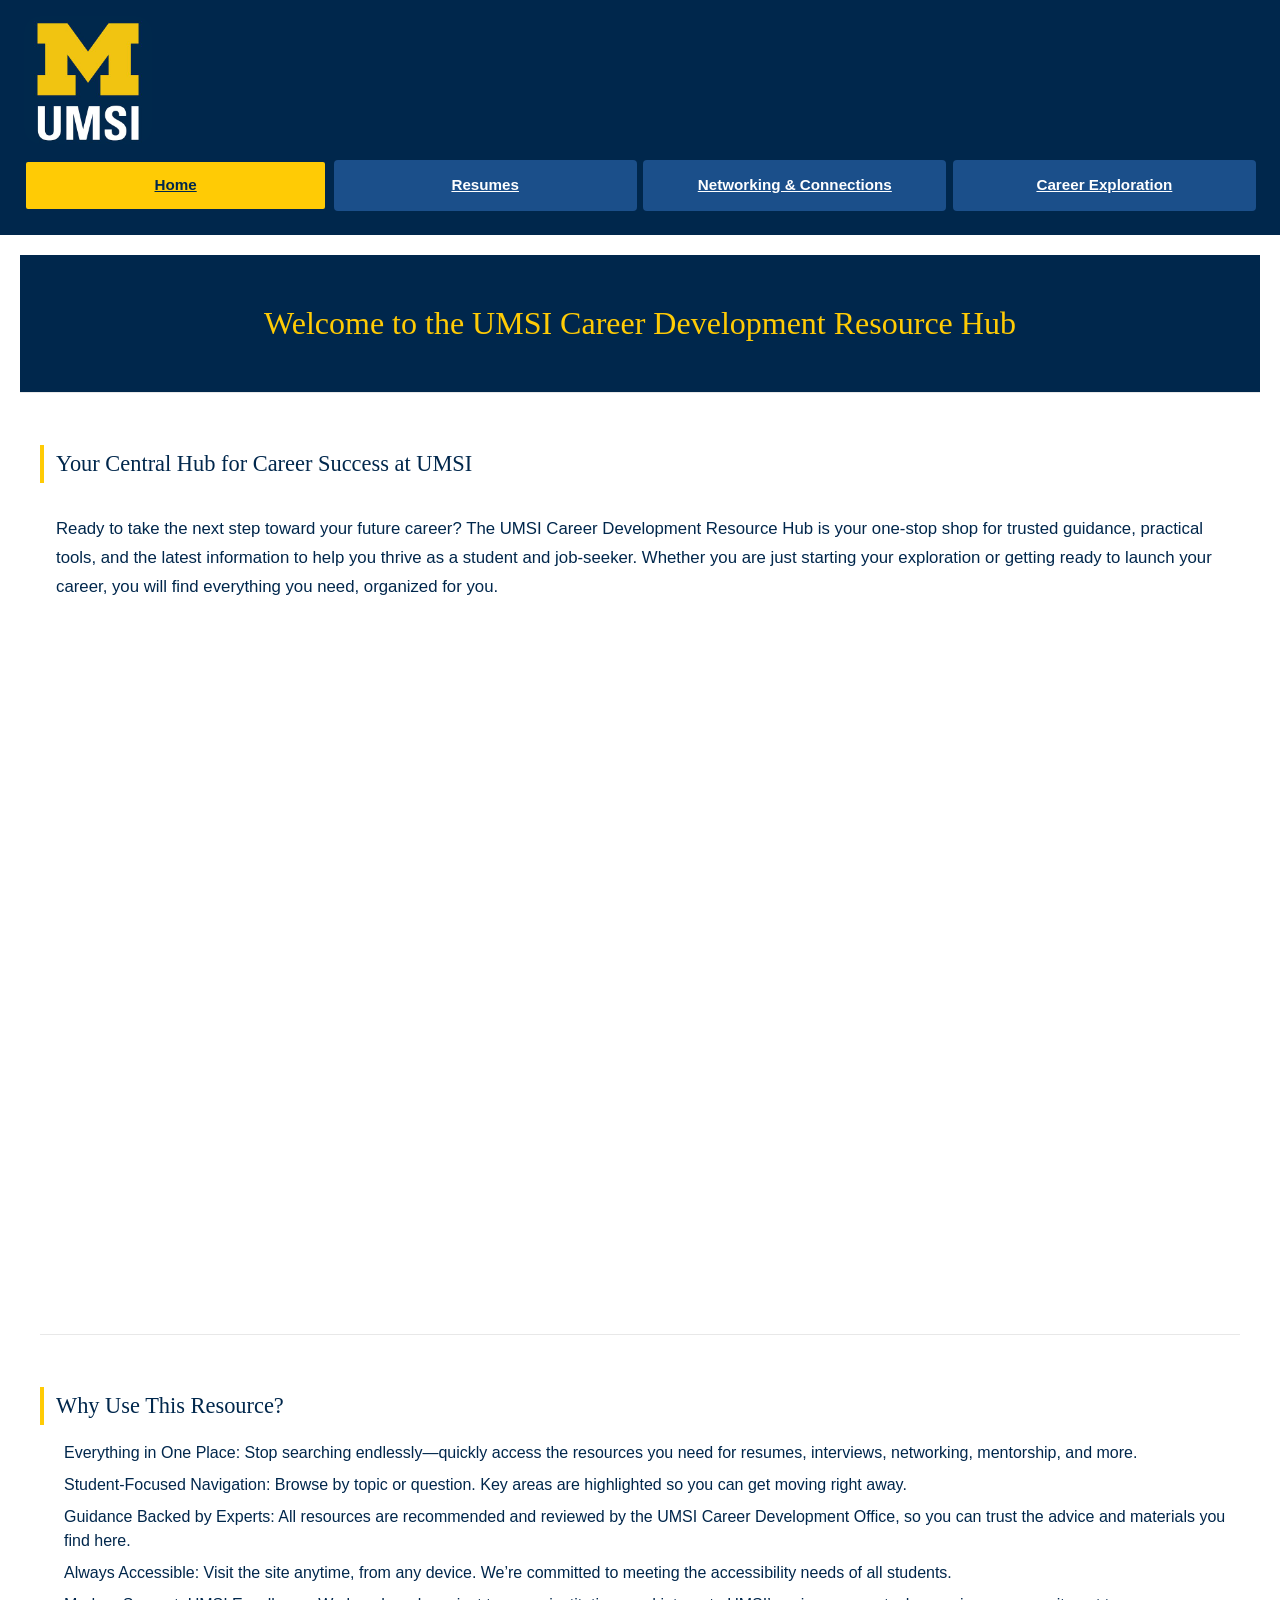
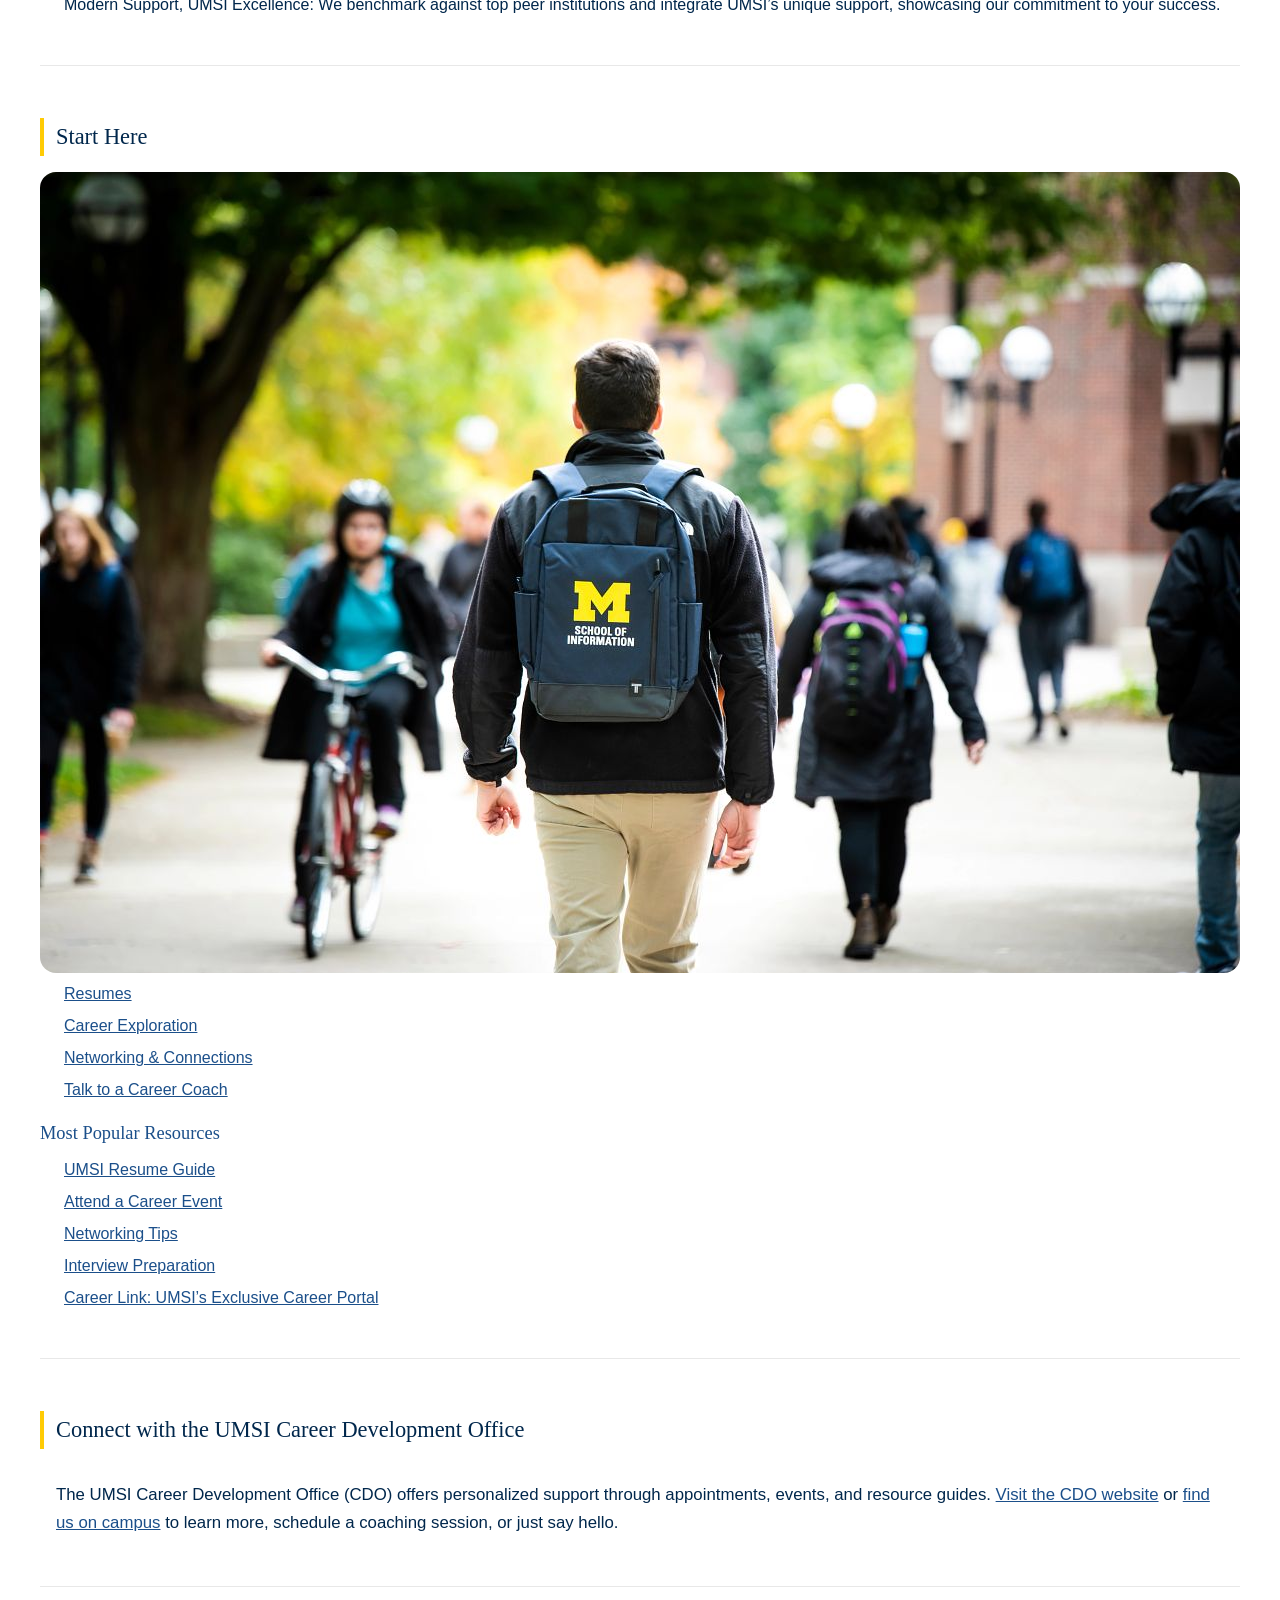
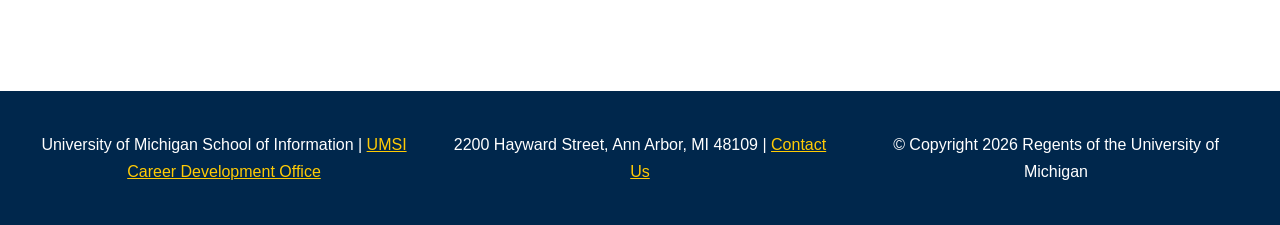
<file: index.html>
<!DOCTYPE html>
<html lang="en">
<head>
    <meta charset="UTF-8">
    <meta name="viewport" content="width=device-width, initial-scale=1.0">
    <title>MSI Career Development Resource Hub</title>
    <link rel="stylesheet" href="css/html5reset.css">
    <link rel="stylesheet" href="css/style.css">
</head>
<body>

  <a href="#maincontent" class="skip-link">Skip to Main Content</a>

    <header>
        <img src="images/UMSI_signature_vertical_informal_solidblue.jpg" alt="UMSI Logo">
        <nav>
            <ul>
                <li><a href="index.html" class="active">Home</a></li>
                <li><a href = "resume.html">Resumes</a></li>
                <li><a href = "networking_connections.html">Networking & Connections</a></li>
                <li><a href = "careerexploration.html">Career Exploration</a></li>
            </ul>
        </nav>
    <!-- <h1>Welcome to the UMSI Career Development Resource Hub</h1> -->

    </header>
    <main id="maincontent">

      <section id="home" class="hero">
            <div class="hero-content">
                <h1>Welcome to the UMSI Career Development Resource Hub</h1>
            </div>
        </section>
      
      <div class="content-container">
        <section>
      <h2>Your Central Hub for Career Success at UMSI</h2>
      <p>
        Ready to take the next step toward your future career? The UMSI Career Development Resource Hub is your one-stop shop for trusted guidance, practical tools, and the latest information to help you thrive as a student and job-seeker. Whether you are just starting your exploration or getting ready to launch your career, you will find everything you need, organized for you.
      </p>
      <iframe width="560" height="315" src="https://www.youtube.com/embed/GSjGeDYJ5Nk?si=qhxJPRTIT___x8hG" title="YouTube video player" frameborder="0" allow="accelerometer; autoplay; clipboard-write; encrypted-media; gyroscope; picture-in-picture; web-share" referrerpolicy="strict-origin-when-cross-origin" allowfullscreen></iframe>
    </section>

    <section>
      <h2>Why Use This Resource?</h2>


      <ul>
        <li><strong>Everything in One Place:</strong> Stop searching endlessly—quickly access the resources you need for resumes, interviews, networking, mentorship, and more.</li>
        <li><strong>Student-Focused Navigation:</strong> Browse by topic or question. Key areas are highlighted so you can get moving right away.</li>
        <li><strong>Guidance Backed by Experts:</strong> All resources are recommended and reviewed by the UMSI Career Development Office, so you can trust the advice and materials you find here.</li>
        <li><strong>Always Accessible:</strong> Visit the site anytime, from any device. We’re committed to meeting the accessibility needs of all students.</li>
        <li><strong>Modern Support, UMSI Excellence:</strong> We benchmark against top peer institutions and integrate UMSI’s unique support, showcasing our commitment to your success.</li>
      </ul>
    </section>
        <section>
      <h2>Start Here</h2>
      <div>
        <img src="images/UMSI_CampusFall_UMSIBackpack_02.jpg" alt="A student wears a UMSI backpack in fall on the drag.">
        <ul>
            <li><a href="resume.html">Resumes</a></li>
            <li><a href = "careerexploration.html">Career Exploration</a></li>
            <li><a href= "networking_connections.html">Networking & Connections</a></li>
            <li><a href = "careerexploration.html">Talk to a Career Coach</a></li>
        </ul>

      </div>
      <div>
        <h3>Most Popular Resources</h3>
        <ul>
          <li><a href="https://docs.google.com/document/d/1_1GfDJyVGIgE82MZjVhuWT_aB_2Hcj1NN62FUCXoR_o/edit?tab=t.0" target="_blank">UMSI Resume Guide</a></li>
          <li><a href="https://umich.instructure.com/courses/137916/pages/attend-an-event" target="_blank">Attend a Career Event</a></li>
          <li><a href="https://docs.google.com/document/d/18HMt79BU8ovGf9z7_P7No5tuwUS6qHNW5u0sgrepLtE/edit?tab=t.0" target="_blank">Networking Tips</a></li>
          <li><a href="https://docs.google.com/presentation/d/15n-XqsFEntdbkZz89K-ohf7Or1NnCt5CQNDG-6fh2a0/edit?usp=sharing"target="_blank">Interview Preparation</a></li>
          <li><a href="https://si-umich.12twenty.com/Login" target="_blank">Career Link: UMSI’s Exclusive Career Portal</a></li>
        </ul>
      </div>
    </section>
    <section>
      <h2>Connect with the UMSI Career Development Office</h2>
      <p>
        The UMSI Career Development Office (CDO) offers personalized support through appointments, events, and resource guides. <a href="https://umich.instructure.com/courses/137916" target="_blank">Visit the CDO website</a> or <a href="https://www.si.umich.edu/about-umsi/getting-umsi" target="_blank">find us on campus</a> to learn more, schedule a coaching session, or just say hello.
      </p>
    </section>
    
    </div>
       
        <!-- Content taken & modified from UMGPT with the prompt, "Write me a webpage of intro content to help meet the following requirements - this is for the home page": and then pasted in the client objectives & project requirements"
        UMGPT. (2025). UMGPT ( GPT-4.1 August 25th version) [Large language model]. -->
    </main>
    <footer>
        <p>University of Michigan School of Information | <a href="https://umich.instructure.com/courses/137916">UMSI Career Development Office </a></p>
        
        <p>2200 Hayward Street, Ann Arbor, MI 48109 |
        <a href="https://www.si.umich.edu/about-umsi/contact-us">Contact Us </a></p>
        
        <p> © Copyright <span id="year"></span> Regents of the University of Michigan</p>
        <script>document.getElementById("year").innerHTML = new Date().getFullYear();</script>
    
    </footer>
</body>
</html>
</file>
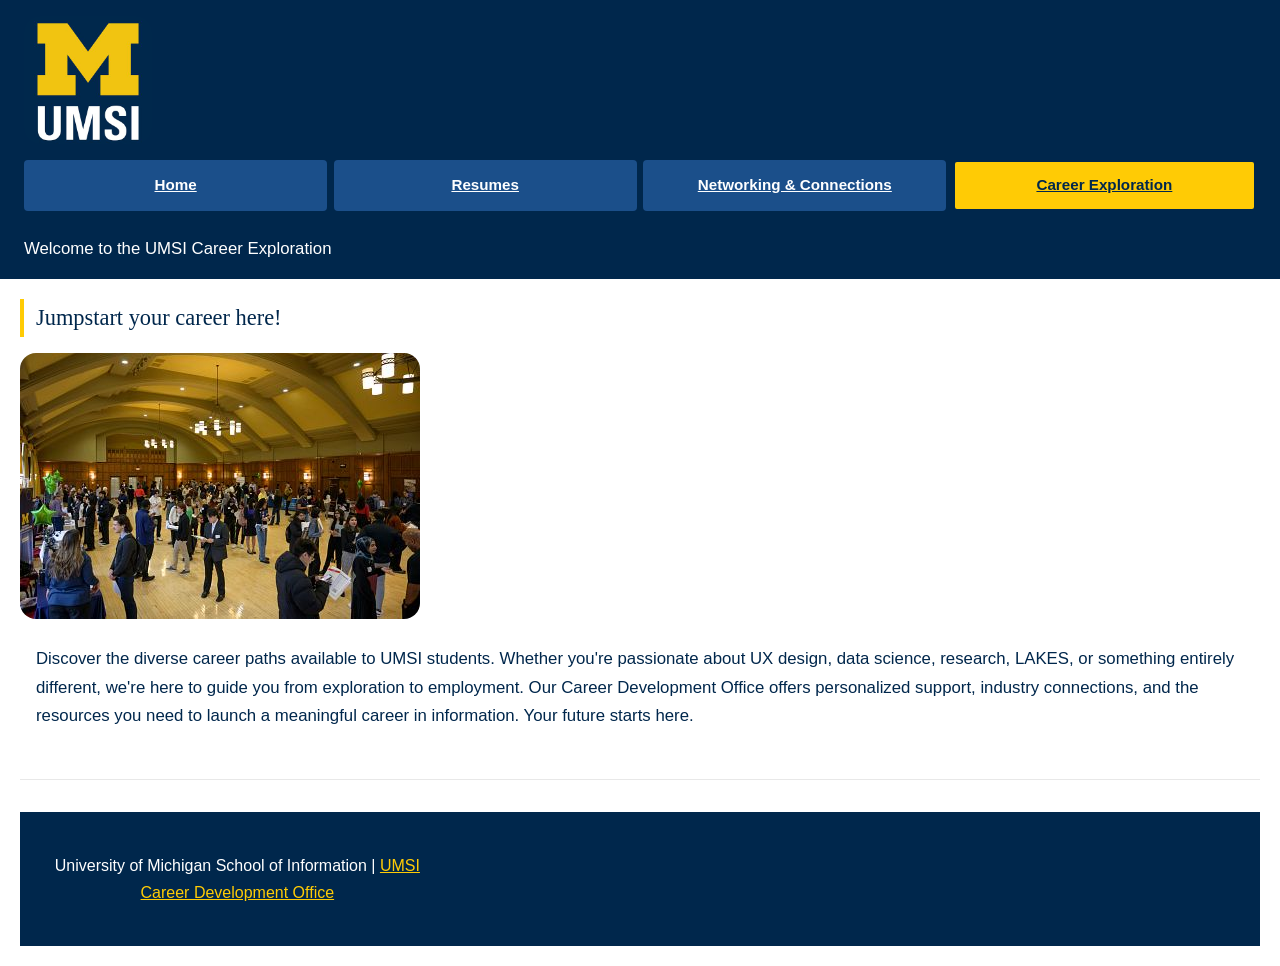
<file: careerexploration.html>
<!DOCTYPE html>
<html lang="en">
<head>
    <meta charset="UTF-8">
    <meta name="viewport" content="width=device-width, initial-scale=1.0">
    <title>Career Exploration</title>
    <link rel="stylesheet" href="css/html5reset.css">
    <link rel="stylesheet" href="css/style.css">
</head>
<body>

    <a href="#maincontent" class="skip-link">Skip to Main Content</a>

    <header>

        <img src="images/UMSI_signature_vertical_informal_solidblue.jpg" alt="UMSI Logo">
        <nav>
            <ul>
                <li><a href = "index.html">Home</a></li>
                <li><a href = "resume.html">Resumes</a></li>
                <li><a href = "networking_connections.html">Networking & Connections</a></li>
                <li><a href = "careerexploration.html"class="active">Career Exploration</a></li>
            </ul>
        </nav>
    <h1>Welcome to the UMSI Career Exploration</h1>

    </header>
    <main id="maincontent">
        <section>
            <h2>Jumpstart your career here!</h2>
            <img src="images/UMSI_CareerFair_02062025_02.jpg" alt="Career fair inside building, top-view">
            <p>Discover the diverse career paths available to UMSI students. Whether you're passionate about UX design, data science, research, LAKES, or something entirely different, we're here to guide you from exploration to employment. Our Career Development Office offers personalized support, industry connections, and the resources you need to launch a meaningful career in information. Your future starts here.</p>
        </section>



        <footer>
        <p>University of Michigan School of Information | <a href="https://umich.instructure.com/courses/137916">UMSI Career Development Office </a></p>
        </footer>

    </main>

    
    
</body>
</html>
</file>
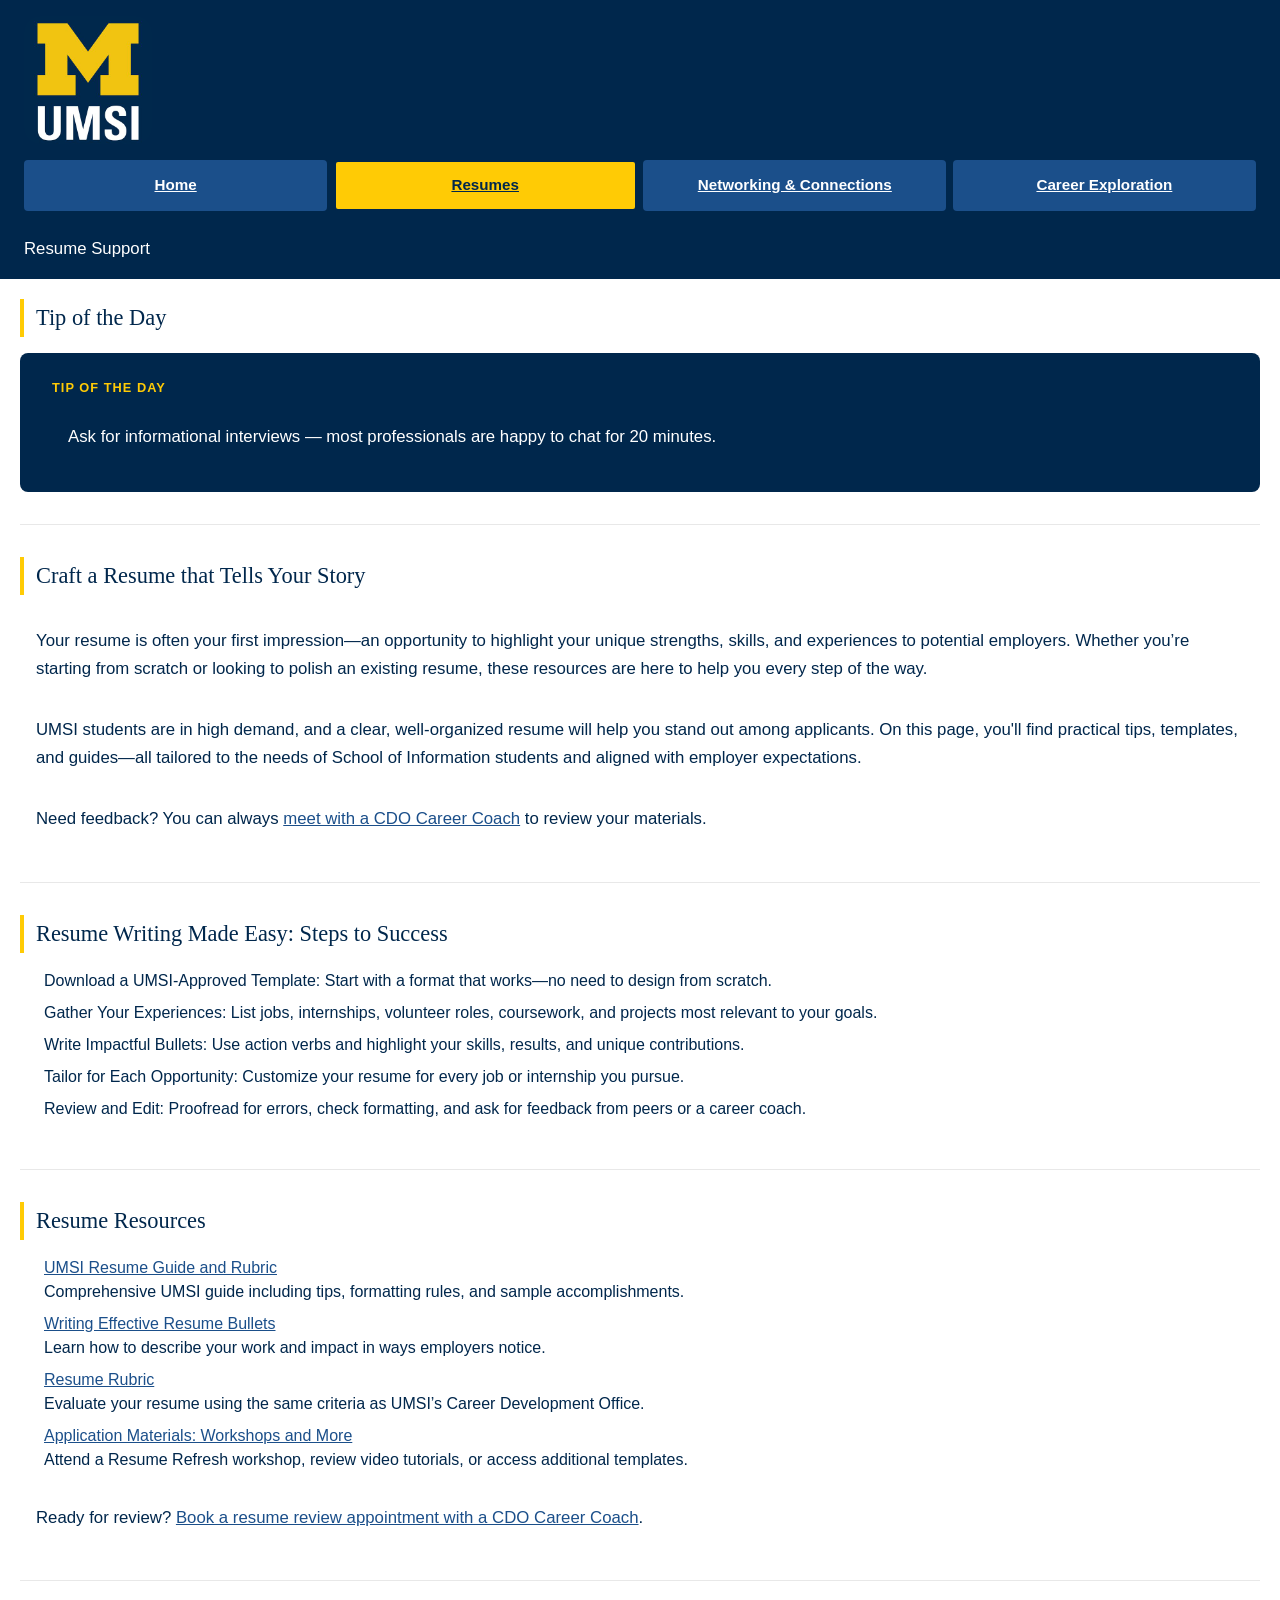
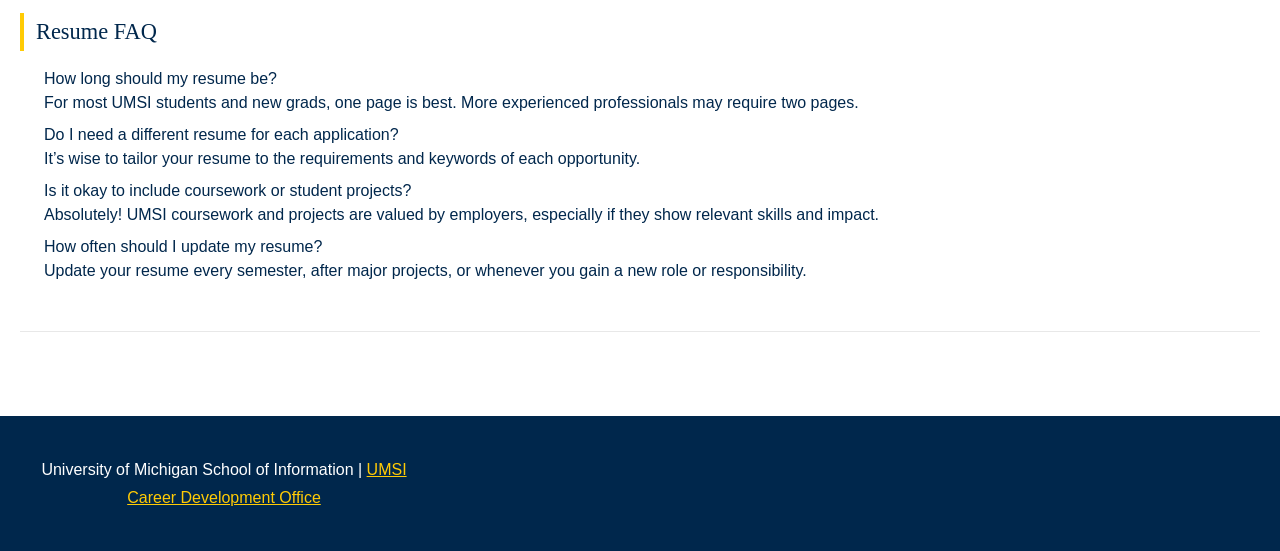
<file: resume.html>
<!DOCTYPE html>
<html lang="en">
<head>
    <meta charset="UTF-8">
    <meta name="viewport" content="width=device-width, initial-scale=1.0">
    <title>Resumes</title>
    <link rel="stylesheet" href="css/html5reset.css">
    <link rel="stylesheet" href="css/style.css">
</head>
<body>
  <a href="#maincontent" class="skip-link">Skip to Main Content</a>

    <header>
  
        <img src="images/UMSI_signature_vertical_informal_solidblue.jpg" alt="UMSI Logo">
        <nav>
            <ul>
                <li><a href = "index.html">Home</a></li>
                <li><a href = "resume.html" class="active">Resumes</a></li>
                <li><a href = "networking_connections.html">Networking & Connections</a></li>
                <li><a href = "careerexploration.html">Career Exploration</a></li>
            </ul>
        </nav>
        <h1>Resume Support</h1>

    </header>
<main id="maincontent">
    <section>
      <h2>Tip of the Day</h2>
      <div class="tip-box">
        <div class="tip-label">TIP OF THE DAY</div>
        <p id="tip-text"></p>
      </div>
      <script>
        // tips were worded using Claude AI //
      const tips = [
        "Tailor your resume to each job posting — mirror the keywords from the job description.",
        "Connect with UMSI alumni on LinkedIn. A short, genuine message goes a long way.",
        "Quantify your accomplishments. 'Improved efficiency by 30%' beats 'improved efficiency'.",
        "Book a CDO coaching appointment before deadlines — slots fill up fast.",
        "Follow up after networking events with a thank-you message within 24 hours.",
        "Upload your resume to Career Link so the CDO can give you direct feedback.",
        "Research a company thoroughly before any interview — know their mission and recent news.",
        "Practice your elevator pitch: who you are, what you do, and what you're looking for in 30 seconds.",
       "Attend at least one career event per semester — relationships open doors.",
       "Save job postings you apply to so you can reference them when interview invites come in.",
       "Your LinkedIn headline should say more than just 'Student at UMSI' — add your interests or skills.",
       "Ask for informational interviews — most professionals are happy to chat for 20 minutes.",
    ];

      const today = new Date();
      const index = (today.getFullYear() * 365 + today.getMonth() * 31 + today.getDate()) % tips.length;
     document.getElementById('tip-text').textContent = tips[index];
    </script>
  </section>

  <section>
    <h2>Craft a Resume that Tells Your Story</h2>
    <p>
      Your resume is often your first impression—an opportunity to highlight your unique strengths, skills, and experiences to potential employers. Whether you’re starting from scratch or looking to polish an existing resume, these resources are here to help you every step of the way.
    </p>
    <p>
      UMSI students are in high demand, and a clear, well-organized resume will help you stand out among applicants. On this page, you'll find practical tips, templates, and guides—all tailored to the needs of School of Information students and aligned with employer expectations.
    </p>
    <p>
      Need feedback? You can always <a href="https://umich.instructure.com/courses/137916/pages/talk-to-a-career-coach" target="_blank">meet with a CDO Career Coach</a> to review your materials.
    </p>
  </section>
  
  <section>
    <h2>Resume Writing Made Easy: Steps to Success</h2>
    <ol>
      <li><strong>Download a UMSI-Approved Template:</strong> Start with a format that works—no need to design from scratch.</li>
      <li><strong>Gather Your Experiences:</strong> List jobs, internships, volunteer roles, coursework, and projects most relevant to your goals.</li>
      <li><strong>Write Impactful Bullets:</strong> Use action verbs and highlight your skills, results, and unique contributions.</li>
      <li><strong>Tailor for Each Opportunity:</strong> Customize your resume for every job or internship you pursue.</li>
      <li><strong>Review and Edit:</strong> Proofread for errors, check formatting, and ask for feedback from peers or a career coach.</li>
    </ol>
  </section>

  <section>
    <h2>Resume Resources</h2>
    <ul>
      <li>
        <a href="https://docs.google.com/document/d/1_1GfDJyVGIgE82MZjVhuWT_aB_2Hcj1NN62FUCXoR_o/edit?tab=t.0" target="_blank">
          UMSI Resume Guide and Rubric
        </a> <br>
        Comprehensive UMSI guide including tips, formatting rules, and sample accomplishments.
      </li>
      <li>
        <a href="https://docs.google.com/document/d/1-EVZYH_Fic4mfLVGOXyHTSeRwBWmmi2WHSgGDLGGPEs/edit?tab=t.0" target="_blank">
          Writing Effective Resume Bullets
        </a> <br>
        Learn how to describe your work and impact in ways employers notice.
      </li>
      <li>
        <a href="https://docs.google.com/document/d/1vJMfgw9nwpHN9Sy0L0RP0aNBbaDSsiLPc2vy-doac6s/edit?tab=t.0" target="_blank">
          Resume Rubric
        </a> <br>
        Evaluate your resume using the same criteria as UMSI’s Career Development Office.
      </li>
      <li>
        <a href="https://docs.google.com/document/d/1vJMfgw9nwpHN9Sy0L0RP0aNBbaDSsiLPc2vy-doac6s/edit?tab=t.0" target="_blank">
          Application Materials: Workshops and More
        </a> <br>
        Attend a Resume Refresh workshop, review video tutorials, or access additional templates.
      </li>
    </ul>
    <p>
      Ready for review? <a href="https://umich.instructure.com/courses/137916/pages/talk-to-a-career-coach" target="_blank">Book a resume review appointment with a CDO Career Coach</a>.
    </p>
  </section>

  <section>
    <h2>Resume FAQ</h2>
    <ul>
      <li>
        <strong>How long should my resume be?</strong><br>
        For most UMSI students and new grads, one page is best. More experienced professionals may require two pages.
      </li>
      <li>
        <strong>Do I need a different resume for each application?</strong><br>
        It’s wise to tailor your resume to the requirements and keywords of each opportunity.
      </li>
      <li>
        <strong>Is it okay to include coursework or student projects?</strong><br>
        Absolutely! UMSI coursework and projects are valued by employers, especially if they show relevant skills and impact.
      </li>
      <li>
        <strong>How often should I update my resume?</strong><br>
        Update your resume every semester, after major projects, or whenever you gain a new role or responsibility.
      </li>
    </ul>
  </section>
          <!-- Content taken & modified from UMGPT with the prompt, "for the same content write me some intro content and resources for a resume page" - this was after I had asked for content for the home page.
        UMGPT. (2025). UMGPT (GPT-4.1 August 25th version) [Large language model]. -->
  
        <div></div>
        <div></div>
        <div></div>
        <div></div>
    </main>
    <footer>
        <p>University of Michigan School of Information | <a href="https://umich.instructure.com/courses/137916">UMSI Career Development Office </a></p>
        </footer>
    
</body>

</html>
</file>
<file: css/style.css>
/* skip link from old style css */

.skip-link{
    position: absolute;
    top: -60px;
    background-color: ffffff;
    color: #00274C;
    padding: 5px;
    z-index: 1000
}

.skip-link:focus{
    top: 0px;
    color: #FFCB05;
    /* position: relative; */
}

/* the bodyyy */

body {
    display: grid;
    grid-template-columns: 1;
    font-family: 'Trebuchet MS', 'Gill Sans', sans-serif;
    font-size: 1.05rem;
    color: #00274C;
    background-color: #ffffff;
    line-height: 1.7;
    margin: 0;
    padding: 0;
    width: 100%;
    /* overflow-x: hidden; */
}


/* hero + image + h1 */

.hero {
    background-color: #00274C;
    padding: 3rem 1.5rem;
    text-align: center;
    
}

.hero-content h1 {
    font-family: Georgia, serif;
    font-size: 2rem;
    color: #FFCB05;
    margin: 0;
    line-height: 1.3;
}

header {
    background-color: #00274C;
    color: #ffffff;
    padding: 1rem 1.5rem;
    display: grid;
    grid-template-columns: 1fr;
    gap: 1rem;
}

header img {
    width: 8rem;
    height: auto;
    display: block;
}


/* main sections */

#maincontent {
    padding: 20px;
}

.content-container{
    display: grid;
    grid-template-columns: 1fr;
    gap: 20px;
    padding: 20px;
}


/* navigation */

nav ul {
    margin: 0;
    padding: 0;
    display: grid;
    grid-template-columns: 1fr;
    gap: 0.4rem;
}

nav ul li a {
    display: block;
    background-color: #1B4F8A;
    color: #ffffff;
    padding: 0.75rem 0.6rem;
    border-radius: 4px;
    font-size: 0.95rem;
    font-weight: bold;
    text-align: center;
    border: 2px solid transparent;
}

nav ul li a:hover,
nav ul li a:focus {
    background-color: #FFCB05;
    color: #00274C;
    outline: 3px solid #FFCB05;
}

nav ul li a.active {
    background-color: #FFCB05;
    color: #00274C;
    border: 2px solid #00274C;
}

main {
    padding: 0;
    width: 100%;
}


/* line between sections */

section {
    margin-bottom: 2rem;
    padding-bottom: 2rem;
    border-bottom: 1px solid #E8E8E8;
}



/* h2, h3, p */

h2 {
    font-family: Georgia, serif;
    font-size: 1.4rem;
    color: #00274C;
    margin-top: 0;
    margin-bottom: 1rem;
    border-left: 4px solid #FFCB05;
    padding-left: 0.75rem;
}

h3 {
    font-family: Georgia, serif;
    font-size: 1.15rem;
    color: #1B4F8A;
    margin-bottom: 0.5rem;
}

p {
    padding: 1rem;
}


/* images */

img {
    max-width: 100%;
    height: auto;
    border-radius: 1rem;
}

/* for youtube video */

iframe {
    width: 100%;
    height: auto;
    aspect-ratio: 16 / 9;
}


/* links */

/* blue because it shows that its clickable */
a {
    color: #1B4F8A;
    text-decoration: underline;
}

/* yellow boxes around links when hover */

a:hover,
a:focus {
    color: #00274C;
    outline: 2px solid #00274C;
}


/* the lists */

ul, ol {
    padding-left: 1.5rem;
    margin-bottom: 1rem;
}

li {
    margin-bottom: 0.5rem;
    font-size: 1rem;
    line-height: 1.5;
}

/* footer */

footer {
    display: grid;
    grid-template-columns: 1fr 1fr 1fr;
    background-color: #00274C;
    color: #ffffff;
    text-align: center;
    padding: 1.5rem 1rem;
    margin-top: 2rem;
    font-size: 1rem;
}

footer p {
    margin: 0;
}

footer a {
    color: #FFCB05;
    text-decoration: underline;
}

footer a:hover,
footer a:focus {
    color: #ffffff;
    outline: 2px solid #FFCB05;
}

/* 404 page */

.error-container {
    text-align: center;
    align-items: center;
    background-color: #00274C;
    padding: 20px;
    border-radius: 5px;
}

.error-container h1 {
    color: #FFCB05;
    font-size: 2rem;
}

.error-container a {
    color: #FFCB05;
}

.error-container img {
  max-width: 40%; 
  height: auto;  
}

/* tip of the day banner */

.tip-box {
    background-color: #00274C;
    border-radius: 8px;
    padding: 1.5rem 2rem;
}
.tip-label {
    font-size: 0.8rem;
    font-weight: bold;
    color: #FFCB05;
    letter-spacing: 0.08em;
    margin-bottom: 0.5rem;
}
.tip-box p {
    color: #ffffff;
    margin: 0;
}

/* media stuff */

@media (prefers-reduced-motion: reduce){
    * {
        animation: none;
        transition: none;
    }
}

@media screen and (min-width: 750px){
    nav ul{
        display: grid;
        grid-template-columns: 1fr 1fr;
    }
}

@media screen and (min-width: 1005px){
    nav ul{
        display: grid;
        grid-template-columns: 1fr 1fr 1fr 1fr;
    }
}
</file>
